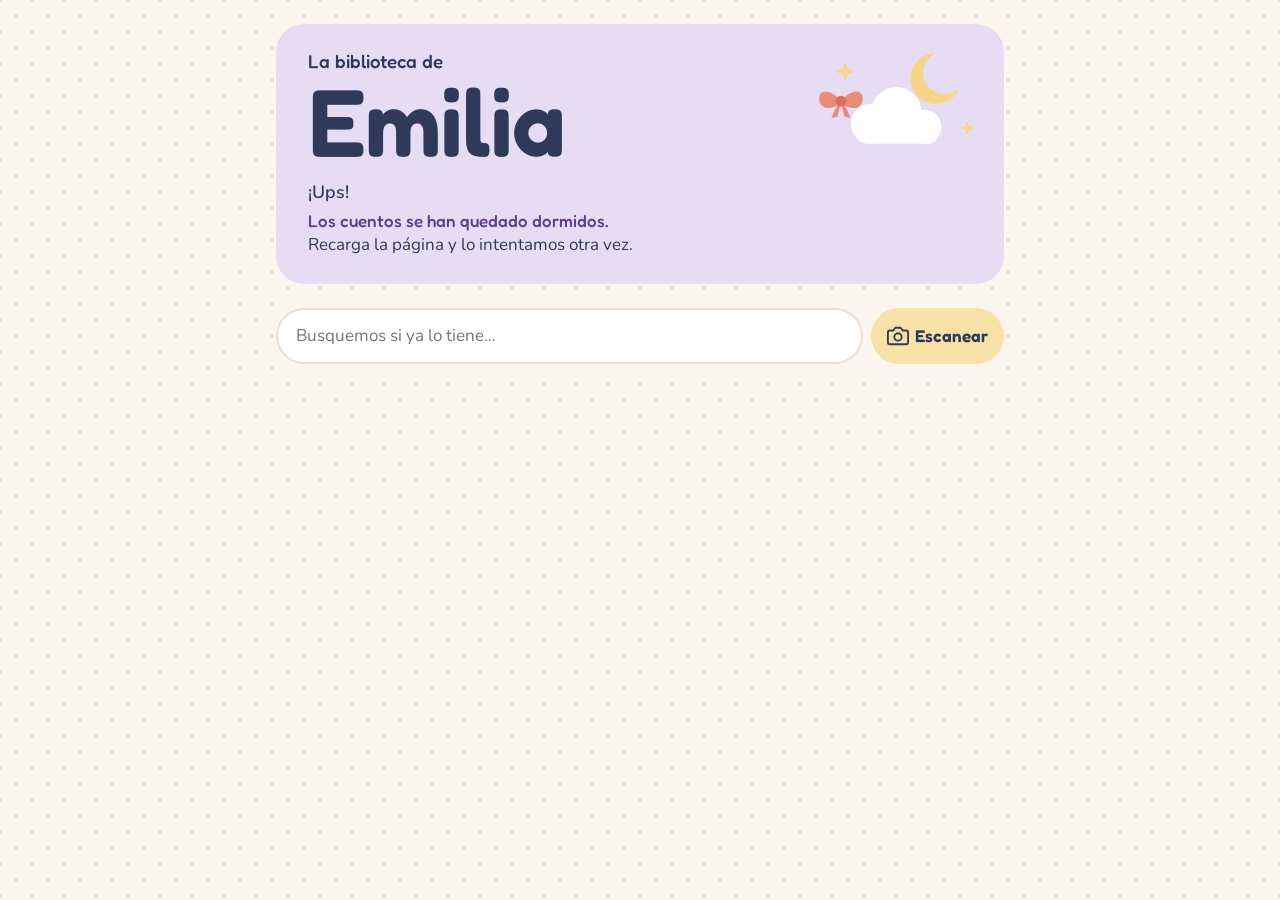
<file: index.html>
<!doctype html>
<html lang="es">
<head>
  <meta charset="utf-8">
  <meta name="viewport" content="width=device-width, initial-scale=1">
  <title>Biblioteca</title>
  <!-- Icono y nombre al guardarla en la pantalla de inicio -->
  <link rel="icon" type="image/png" sizes="32x32" href="favicon-32.png">
  <link rel="apple-touch-icon" href="apple-touch-icon.png">
  <link rel="manifest" href="manifest.webmanifest">
  <meta name="theme-color" content="#E6DDF4">
  <meta name="apple-mobile-web-app-title" content="Emilia">
  <meta name="apple-mobile-web-app-capable" content="yes">
  <meta name="mobile-web-app-capable" content="yes">
  <link rel="preconnect" href="https://fonts.googleapis.com">
  <link rel="preconnect" href="https://fonts.gstatic.com" crossorigin>
  <link rel="stylesheet" href="https://fonts.googleapis.com/css2?family=Fredoka:wght@500;600&family=Nunito:wght@400;600;700&display=swap">
  <link rel="stylesheet" href="estilos.css">
  <link rel="stylesheet" href="tema.css">
</head>
<body>
  <main>
    <header id="portada">
      <svg class="dibujo" viewBox="0 0 120 90" aria-hidden="true">
        <circle cx="86" cy="30" r="18" fill="#F5D58A"/>
        <circle cx="92" cy="26" r="15" fill="#E6DDF4"/>
        <g fill="#FFFFFF">
          <circle cx="40" cy="62" r="14"/><circle cx="58" cy="54" r="18"/><circle cx="78" cy="64" r="12"/>
          <rect x="30" y="62" width="58" height="14" rx="7"/>
        </g>
        <g fill="#F5D58A">
          <path d="M22 18l2 5 5 2-5 2-2 5-2-5-5-2 5-2z"/>
          <path d="M108 60l1.5 3.5 3.5 1.5-3.5 1.5-1.5 3.5-1.5-3.5-3.5-1.5 3.5-1.5z"/>
        </g>
        <g fill="#E98C7A" transform="translate(19 46) scale(1.7) translate(-19 -46)"><!-- lazo -->
          <path d="M19 46c-3-4-9-6-9-1s6 5 9 1z"/><path d="M19 46c3-4 9-6 9-1s-6 5-9 1z"/>
          <path d="M18 46l-3 7 2.5-.5L19 47z"/><path d="M20 46l3 7-2.5-.5L19 47z"/>
          <circle cx="19" cy="46" r="2.2" fill="#D9705E"/>
        </g>
      </svg>
      <h1 id="titulo-biblioteca"></h1>
      <p id="cifra">Cargando cuentos…</p>
      <p id="lema">Para leer en brazos ♡</p>
      <p id="resumen" class="suave"></p>
    </header>

    <form id="acceso" hidden>
      <p class="caja-titulo">Esta estantería es de la familia</p>
      <p class="suave">Escribe la contraseña de la casa para entrar. Solo te la pediremos una vez.</p>
      <label class="campo">Contraseña de la casa
        <input id="clave" type="text" autocomplete="off" autocapitalize="none" autocorrect="off" spellcheck="false" enterkeyhint="go">
      </label>
      <p id="acceso-aviso" class="aviso" role="alert"></p>
      <button id="acceso-entrar" type="submit" class="primario">Entrar</button>
    </form>

    <form id="buscador" role="search">
      <input id="consulta" type="search" placeholder="Busquemos si ya lo tiene…" autocomplete="off" enterkeyhint="search">
      <button id="camara" type="button" aria-label="Escanear el código de barras">
        <svg viewBox="0 0 24 24" width="22" height="22" aria-hidden="true" fill="none" stroke="currentColor" stroke-width="2" stroke-linecap="round" stroke-linejoin="round"><path d="M23 19a2 2 0 0 1-2 2H3a2 2 0 0 1-2-2V8a2 2 0 0 1 2-2h4l2-3h6l2 3h4a2 2 0 0 1 2 2z"/><circle cx="12" cy="13" r="4"/></svg>
        <span>Escanear</span>
      </button>
    </form>

    <div id="escaneado" hidden></div>
    <div id="veredicto" hidden></div>
    <button id="cotillea" type="button" hidden>Ver la estantería</button>
    <div id="resultados"></div>
  </main>

  <div id="aviso-flotante" role="status" aria-live="polite" hidden></div>

  <div id="escaner" class="capa" hidden>
    <div class="caja">
      <p class="caja-titulo">Dale la vuelta al cuento</p>
      <p class="suave">Busca el código de barras de atrás y enfócalo con calma.</p>
      <div id="lector"></div>
      <p id="escaner-aviso" class="suave"></p>
      <button id="escaner-cerrar" type="button" class="secundario">Ahora no</button>
    </div>
  </div>

  <div id="formulario" class="capa" hidden>
    <form id="form" class="caja" novalidate>
      <p id="form-titulo" class="caja-titulo">¡Apúntalo!</p>
      <p id="form-sub" class="suave"></p>
      <div id="form-libro">
        <div class="opciones">
          <label><input type="radio" name="estado" value="Reservado"><span>Se lo voy a regalar</span></label>
          <label><input type="radio" name="estado" value="En casa"><span>Ya vive en casa</span></label>
        </div>
        <label class="campo">Título del cuento<input name="titulo" maxlength="200" autocomplete="off"></label>
        <label class="campo">Autor<input name="autor" maxlength="200" autocomplete="off"></label>
        <label id="campo-isbn" class="campo">ISBN <span class="suave">· opcional, el resto se rellena solito</span><input name="isbn" inputmode="numeric" maxlength="17" autocomplete="off"></label>
      </div>
      <label id="form-nombre" class="campo">Tu nombre <span class="suave">· opcional, solo lo verán en casa</span><input name="nombre" maxlength="60" autocomplete="given-name"></label>
      <p id="form-aviso" class="aviso"></p>
      <button id="form-enviar" type="submit" class="primario">Apuntarlo ♡</button>
      <button id="form-cerrar" type="button" class="secundario">Ahora no</button>
      <!-- Solo al editar: anular la reserva o quitar el cuento (con confirmación). Los textos vienen de textos.js -->
      <div id="form-mas" hidden>
        <div id="form-mas-botones">
          <button id="form-anular" type="button" class="enlace-suave"></button>
          <button id="form-quitar" type="button" class="enlace-peligro"></button>
        </div>
        <div id="form-confirmar" hidden>
          <p id="form-confirmar-texto"></p>
          <button id="form-si-quitar" type="button" class="peligro"></button>
          <button id="form-no-quitar" type="button" class="secundario"></button>
        </div>
      </div>
    </form>
  </div>

  <script src="config.js"></script>
  <script src="textos.js"></script>
  <script src="datos-ejemplo.js"></script>
  <script src="app.js"></script>
</body>
</html>
</file>
<file: estilos.css>
/* Estructura y disposición. Los colores vienen de tema.css. */
[hidden] { display: none !important; }
* { box-sizing: border-box; }

/* Base de 17px: más legible para los abuelos. Todo lo demás va en rem. */
html { font-size: 106.25%; }

body {
  margin: 0;
  background: var(--fondo);
  color: var(--texto);
  font-family: var(--fuente);
  line-height: 1.4;
  -webkit-text-size-adjust: 100%;
}

main {
  max-width: 760px;
  margin: 0 auto;
  padding: 16px 16px 48px;
}

#portada { margin: 8px 0 16px; }
#titulo-biblioteca { margin: 0; line-height: 1; }
#titulo-biblioteca:empty { display: none; }
.titulo-pre, .titulo-nombre { display: block; }
#cifra { margin: 12px 0 0; font-weight: 600; }
#lema { margin: 4px 0 0; }
#resumen:empty { display: none; }
.suave { color: var(--texto-suave); margin: 0; }

/* Página de entrada con la contraseña de la casa */
#acceso { max-width: 440px; margin: 8px auto 0; padding: 22px 20px; border-radius: var(--radio); background: var(--superficie); text-align: center; }
#acceso .campo { text-align: left; }
body.bloqueada #buscador, body.bloqueada #escaneado, body.bloqueada #veredicto,
body.bloqueada #cotillea, body.bloqueada #resultados, body.bloqueada #lema { display: none; }

/* Buscador: arriba y siempre a mano al bajar por la estantería */
#buscador {
  display: flex;
  gap: 8px;
  position: sticky;
  top: 0;
  z-index: 5;
  padding: 8px 0;
  background: var(--fondo);
}

#consulta {
  flex: 1;
  min-width: 0;
  font: inherit;
  font-size: 1rem; /* más de 16px: evita el zoom automático en iPhone */
  padding: 14px 18px;
  border: 1px solid var(--borde);
  border-radius: 999px;
  background: var(--superficie);
  color: var(--texto);
}
#consulta:focus { outline: 2px solid var(--acento); outline-offset: 1px; }
/* En móvil el botón Escanear le quita ancho: ajustamos para que la frase quepa entera */
@media (max-width: 480px) {
  #consulta { padding: 14px 12px 14px 16px; }
  #consulta::placeholder { font-size: 0.9rem; }
  #camara { padding: 0 12px; gap: 4px; }
}

#camara {
  flex: none;
  display: flex;
  align-items: center;
  gap: 6px;
  padding: 0 16px;
  border: 1px solid var(--borde);
  border-radius: 999px;
  background: var(--superficie);
  color: var(--texto);
  font: inherit;
  font-weight: 600;
  cursor: pointer;
}

#veredicto {
  margin: 16px 0 8px;
  padding: 16px 18px;
  border-radius: var(--radio);
  background: var(--superficie);
  font-weight: 600;
}
#veredicto small { display: block; font-weight: 400; color: var(--texto-suave); margin-top: 4px; font-size: 0.95rem; }

#escaneado {
  display: flex;
  gap: 14px;
  align-items: center;
  margin: 16px 0 0;
  color: var(--texto-suave);
  font-size: 0.95rem;
}
#escaneado strong { display: block; color: var(--texto); font-size: 1rem; }
#escaneado img { width: 56px; height: 78px; object-fit: cover; border-radius: 8px; }

.capa {
  position: fixed;
  inset: 0;
  z-index: 10;
  background: rgb(0 0 0 / 0.6);
  display: grid;
  place-items: center;
  padding: 16px;
  overflow-y: auto;
}
.capa[hidden] { display: none; }
.caja {
  width: 100%;
  max-width: 440px;
  background: var(--fondo);
  border-radius: var(--radio);
  padding: 20px;
  text-align: center;
}
.caja-titulo { font-size: 1.3rem; font-weight: 700; margin: 0 0 4px; }
#lector { margin: 16px 0 8px; border-radius: 10px; overflow: hidden; background: #000; min-height: 200px; }
#lector video { width: 100% !important; display: block; }
#escaner-aviso:empty { display: none; }

.primario, .secundario {
  display: block;
  width: 100%;
  margin-top: 8px;
  padding: 13px 20px;
  border-radius: 999px;
  font: inherit;
  font-weight: 600;
  cursor: pointer;
}
.primario { border: 0; background: var(--acento); color: var(--fondo); }
.primario:disabled { opacity: 0.5; }
.secundario { border: 1px solid var(--borde); background: var(--superficie); color: var(--texto); }

.acciones { margin-top: 12px; }
#veredicto .volver { display: block; margin-top: 14px; }

#aviso-flotante {
  position: fixed;
  left: 50%;
  bottom: 20px;
  z-index: 20;
  width: calc(100% - 32px);
  max-width: 420px;
  transform: translateX(-50%);
  padding: 14px 18px;
  border-radius: var(--radio);
  background: var(--superficie);
  box-shadow: 0 6px 20px rgb(0 0 0 / 0.18);
  font-weight: 600;
}
#aviso-flotante small { display: block; font-weight: 400; color: var(--texto-suave); margin-top: 2px; font-size: 0.95rem; }

#veredicto .enlace {
  margin-top: 10px;
  padding: 0;
  border: 0;
  background: none;
  color: var(--acento);
  font: inherit;
  font-size: 0.95rem;
  font-weight: 600;
  text-decoration: underline;
  cursor: pointer;
}

#form { text-align: left; }
#form .caja-titulo, #form > .suave { text-align: center; }
.opciones { display: flex; gap: 8px; margin: 16px 0 4px; }
.opciones label { flex: 1; }
.opciones input { position: absolute; opacity: 0; }
.opciones span {
  display: block;
  padding: 10px 8px;
  border: 1px solid var(--borde);
  border-radius: 10px;
  text-align: center;
  font-size: 0.95rem;
  font-weight: 600;
  cursor: pointer;
}
.opciones input:checked + span { border-color: var(--acento); background: var(--superficie); outline: 1px solid var(--acento); }
.opciones input:focus-visible + span { outline: 2px solid var(--acento); }
.campo { display: block; margin-top: 12px; font-size: 0.95rem; font-weight: 600; }
.campo .suave { font-weight: 400; }
.campo input {
  display: block;
  width: 100%;
  margin-top: 4px;
  padding: 12px 14px;
  border: 1px solid var(--borde);
  border-radius: 10px;
  background: var(--superficie);
  color: var(--texto);
  font: inherit;
  font-size: 1rem;
  font-weight: 400;
}
/* Anular y quitar: abajo, separados del resto y discretos */
#form-mas { margin-top: 18px; padding-top: 14px; border-top: 1px solid var(--borde); text-align: center; }
#form-mas-botones { display: flex; flex-wrap: wrap; justify-content: center; gap: 6px 20px; }
.enlace-suave, .enlace-peligro {
  padding: 8px 0;
  border: 0;
  background: none;
  font: inherit;
  font-size: 0.95rem;
  font-weight: 600;
  text-decoration: underline;
  cursor: pointer;
}
.enlace-suave { color: var(--texto); }
.enlace-peligro { color: var(--peligro); }
#form-confirmar p { margin: 0 0 4px; font-weight: 600; }
.peligro { display: block; width: 100%; margin-top: 8px; padding: 13px 20px; border: 0; border-radius: 999px; background: var(--peligro); color: #fff; font: inherit; font-weight: 600; cursor: pointer; }

.aviso { min-height: 1.2em; margin: 12px 0 0; font-size: 0.95rem; color: var(--acento); text-align: center; }

/* --- Estantería: botón para abrirla, secciones y lista de cuentos --- */

#cotillea {
  display: block;
  margin: 20px auto 0;
  padding: 12px 22px;
  border: 0;
  border-radius: 999px;
  background: var(--superficie);
  color: var(--acento);
  font: inherit;
  font-weight: 600;
  cursor: pointer;
}
#cotillea::after { content: " →"; }
#cotillea[aria-expanded="true"]::after { content: " ↑"; }

/* Filtros: botones grandes que se reparten en varias líneas si no caben */
.filtros { display: flex; flex-wrap: wrap; gap: 8px; margin: 20px 0 4px; }
.filtro {
  display: inline-flex;
  align-items: center;
  gap: 6px;
  padding: 9px 14px;
  border: 2px solid var(--borde);
  border-radius: 999px;
  background: var(--superficie);
  color: var(--texto);
  font: inherit;
  font-size: 0.95rem;
  font-weight: 600;
  cursor: pointer;
}
.filtro[aria-pressed="true"] { border-color: var(--acento); }
.filtro .cuenta { padding: 0 8px; }

.seccion { margin-top: 24px; }
.seccion h2 { display: flex; align-items: center; gap: 8px; margin: 0 0 10px; font-size: 1.2rem; }
.cuenta { padding: 1px 10px; border-radius: 999px; font-size: 0.9rem; }
.vacia { margin: 24px 0; font-weight: 600; }
.vacia small { display: block; font-weight: 400; color: var(--texto-suave); }

.lista-libros { list-style: none; margin: 12px 0 0; padding: 0; }
.seccion .lista-libros { margin-top: 0; }

.libro {
  position: relative;
  display: flex;
  gap: 14px;
  padding: 12px 0;
  border-bottom: 1px solid var(--borde);
}

.portada {
  position: relative;
  flex: none;
  width: 64px;
  height: 88px;
  overflow: hidden;
  display: grid;
  place-items: center;
  background: var(--superficie);
}
.portada img { position: absolute; inset: 0; width: 100%; height: 100%; object-fit: cover; }
.inicial { font-size: 1.5rem; font-weight: 700; }

.datos { min-width: 0; flex: 1; padding-right: 44px; } /* hueco para el lápiz */
.datos h3 { margin: 2px 0; font-size: 1.05rem; line-height: 1.25; overflow-wrap: anywhere; }
.autor, .nota { margin: 2px 0; font-size: 0.9rem; color: var(--texto-suave); overflow-wrap: anywhere; }

/* Editar: discreto, en la esquina de la tarjeta */
.editar {
  position: absolute;
  top: 8px;
  right: 8px;
  width: 40px;
  height: 40px;
  display: grid;
  place-items: center;
  border: 0;
  border-radius: 50%;
  background: transparent;
  color: var(--texto-suave);
  cursor: pointer;
}

.estado {
  display: inline-block;
  margin-top: 6px;
  padding: 3px 10px;
  border-radius: 999px;
  font-size: 0.9rem;
  font-weight: 700;
}
.regalar { width: auto; margin-top: 10px; padding: 10px 18px; font-size: 0.95rem; }
</file>
<file: tema.css>
/* Estética «bebé» en lila: crema, pasteles empolvados, formas redondas y blanditas. */
:root {
  --fondo: #FBF6EE;
  --superficie: #FFFFFF;
  --texto: #2F3A5A;
  --texto-suave: #525A78;  /* 6,8:1 sobre blanco, 5,2:1 sobre el rosa */
  --borde: #EADFCF;
  --acento: #B13F2C;      /* coral oscuro: legible sobre blanco y sobre rosa */

  --menta: #CDEBE1;
  --rosa: #F8D9DC;
  --mostaza: #F7E1A6;
  --cielo: #D3E4F4;
  --coral: #F4B4A4;
  --peligro: #9B2335;     /* rojo para quitar: 7,8:1 con texto blanco */
  --lila: #E6DDF4;

  --fuente: "Nunito", system-ui, sans-serif;
  --fuente-titulos: "Fredoka", "Nunito", system-ui, sans-serif;
  --radio: 22px;
}

/* Lunares suaves de fondo */
body {
  background-color: var(--fondo);
  background-image:
    radial-gradient(var(--rosa) 2px, transparent 2.5px),
    radial-gradient(var(--menta) 2px, transparent 2.5px);
  background-size: 32px 32px;
  background-position: 0 0, 16px 16px;
}

h1, h2, h3, #lema, .caja-titulo, #veredicto, #cotillea, .primario, .secundario, .opciones span, #camara, .inicial, .cuenta, .filtro {
  font-family: var(--fuente-titulos);
}

/* Cabecera: Celia es lo más grande de la página */
#portada {
  position: relative;
  overflow: hidden;
  padding: 24px 20px 22px;
  border-radius: 28px;
  background: var(--lila);
}
#portada .dibujo { position: absolute; top: 8px; right: 6px; width: 120px; }
@media (min-width: 640px) { #portada { padding: 28px 32px; } #portada .dibujo { width: 170px; top: 12px; right: 20px; } }
#titulo-biblioteca, #cifra, #lema, #portada .suave { position: relative; }
#titulo-biblioteca { max-width: 72%; }
.titulo-pre { font-size: 1.1rem; font-weight: 500; margin-bottom: 2px; }
.titulo-nombre { font-size: clamp(3.4rem, 17vw, 5.6rem); font-weight: 600; letter-spacing: -0.01em; overflow-wrap: anywhere; }
#cifra { font-size: 1.05rem; }
#lema { font-size: 1rem; font-weight: 500; color: #5B3E8C; } /* 6,4:1 sobre el lila */
#portada .suave { color: var(--texto); }

/* Buscador */
#consulta { border: 2px solid var(--borde); }
#consulta:focus { outline: none; border-color: var(--acento); }
#camara { background: var(--mostaza); border: 0; color: var(--texto); }

/* Respuestas */
#veredicto { box-shadow: 0 3px 0 var(--borde); font-size: 1.1rem; }
#veredicto small { font-family: var(--fuente); }
#escaneado { background: var(--superficie); border-radius: var(--radio); padding: 12px; }
#aviso-flotante { font-family: var(--fuente-titulos); border: 2px solid var(--menta); }
#aviso-flotante small { font-family: var(--fuente); }

/* Estantería */
#cotillea { box-shadow: 0 3px 0 var(--borde); }
.filtro { font-weight: 500; box-shadow: 0 2px 0 var(--borde); }
.filtro[aria-pressed="true"] { background: var(--lila); }
.filtro[aria-pressed="true"] .cuenta { box-shadow: none; }
.seccion h2 { font-weight: 600; }
.cuenta { background: var(--superficie); box-shadow: 0 2px 0 var(--borde); font-weight: 500; }

.libro {
  margin-bottom: 10px;
  padding: 12px;
  border: 0;
  border-radius: var(--radio);
  background: var(--superficie);
  box-shadow: 0 3px 0 var(--borde);
}
.libro h3 { font-weight: 600; }
.portada { border-radius: 14px; }
.inicial { color: var(--texto); font-weight: 600; }
.libro:nth-child(4n+1) .portada { background: var(--menta); }
.libro:nth-child(4n+2) .portada { background: var(--mostaza); }
.libro:nth-child(4n+3) .portada { background: var(--cielo); }
.libro:nth-child(4n+4) .portada { background: var(--coral); }

/* Etiquetas de estado en pastel, con texto oscuro para que se lean bien */
.estado.en-casa { background: var(--menta); color: #1E5A4C; }
.estado.reservado { background: var(--mostaza); color: #6B4A00; }
.estado.lista-deseos { background: var(--rosa); color: #8E2E44; }
.estado.sin-estado { background: var(--fondo); color: var(--texto-suave); }

/* Botones redonditos con sombra de juguete */
.primario { background: var(--acento); color: #fff; box-shadow: 0 3px 0 #7E2A1C; }
.primario:active { transform: translateY(2px); box-shadow: 0 1px 0 #7E2A1C; }
.secundario { background: var(--superficie); border: 2px solid var(--borde); }

/* Entrada */
#acceso { box-shadow: 0 3px 0 var(--borde); }

.peligro { font-family: var(--fuente-titulos); box-shadow: 0 3px 0 #6A1724; }

/* Ventanas */
.caja { border-radius: 28px; }
.caja-titulo { font-weight: 600; font-size: 1.4rem; }
.opciones span { border: 2px solid var(--borde); border-radius: 16px; font-weight: 500; }
.opciones input:checked + span { background: var(--lila); border-color: var(--acento); outline: none; }
.campo input { background: var(--fondo); border: 2px solid var(--borde); }
.campo input:focus { outline: none; border-color: var(--acento); }
</file>
